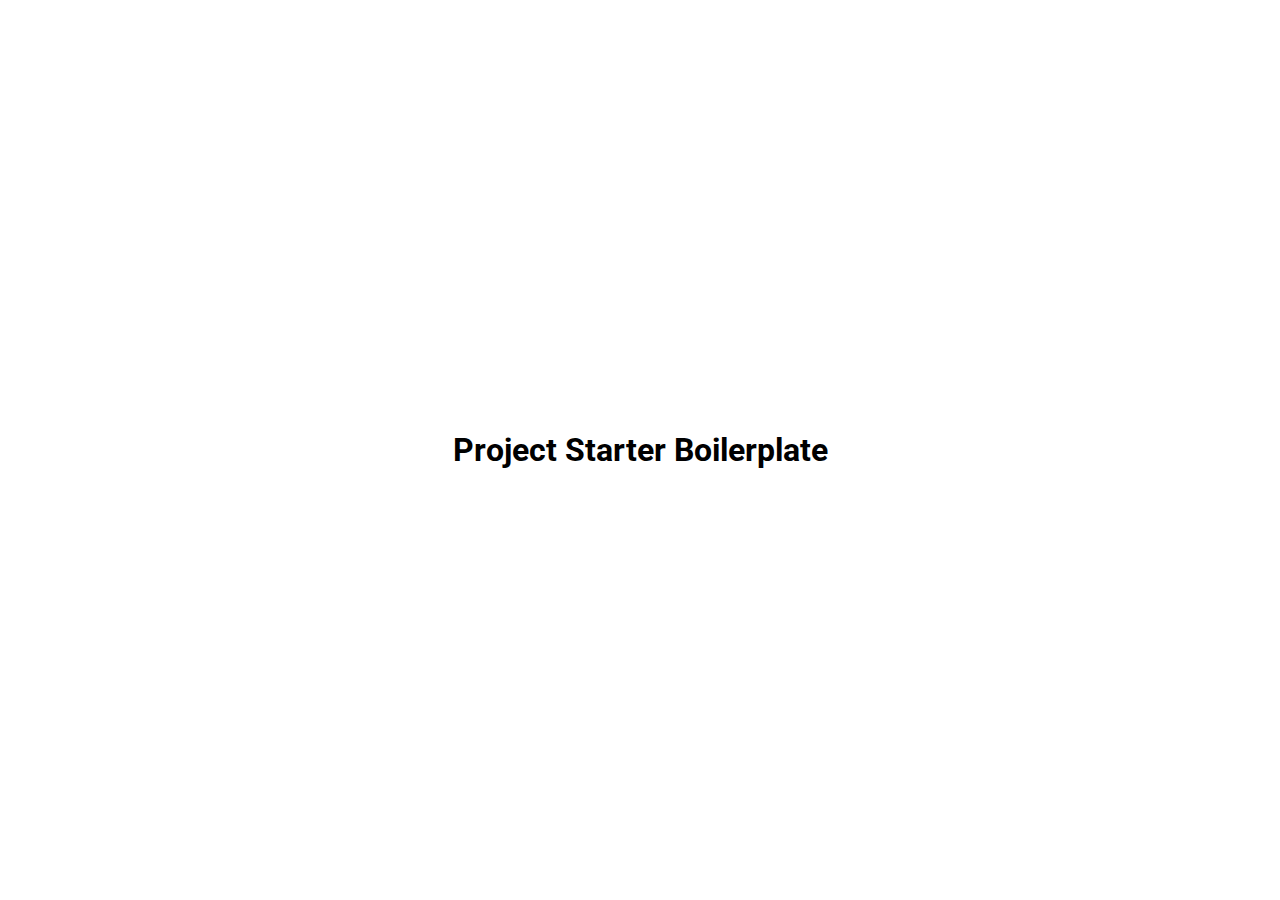
<file: index.html>
<!DOCTYPE html>
<html lang="en">
  <head>
    <meta charset="UTF-8" />
    <meta http-equiv="X-UA-Compatible" content="IE=edge" />
    <meta name="viewport" content="width=device-width, initial-scale=1.0" />
    <!-- <link
      rel="stylesheet"
      href="https://cdnjs.cloudflare.com/ajax/libs/font-awesome/5.15.3/css/all.min.css"
      integrity="sha512-iBBXm8fW90+nuLcSKlbmrPcLa0OT92xO1BIsZ+ywDWZCvqsWgccV3gFoRBv0z+8dLJgyAHIhR35VZc2oM/gI1w=="
      crossorigin="anonymous"
      referrerpolicy="no-referrer"
    /> -->
    <link rel="stylesheet" href="style.css" />
    <title>Project Starter</title>
  </head>
  <body>
    <h1>Project Starter Boilerplate</h1>

    <script src="script.js"></script>
  </body>
</html>
</file>
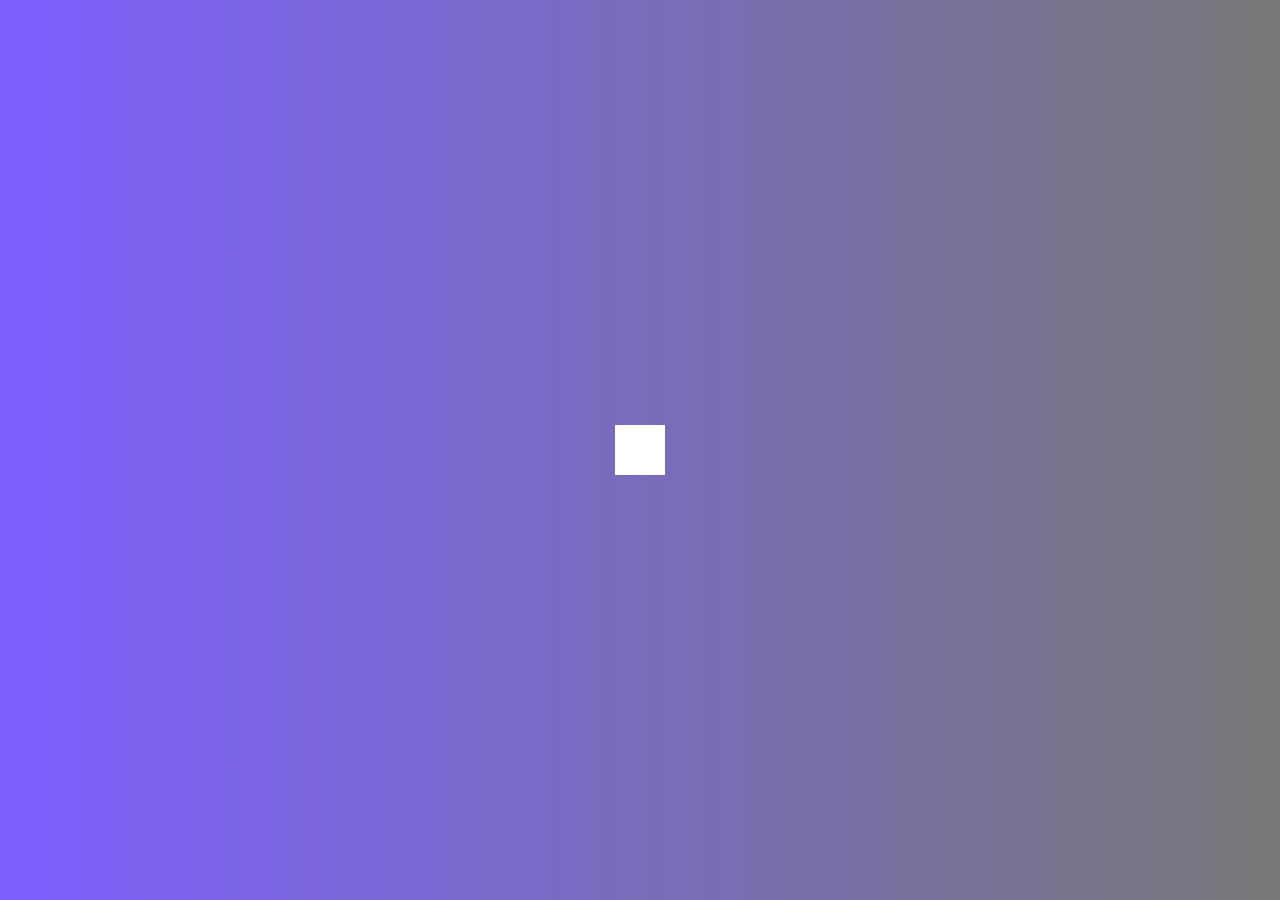
<file: hidden-search/index.html>
<!DOCTYPE html>
<html lang="en">
  <head>
    <meta charset="UTF-8" />
    <meta http-equiv="X-UA-Compatible" content="IE=edge" />
    <meta name="viewport" content="width=device-width, initial-scale=1.0" />
    <link
      rel="stylesheet"
      href="https://cdnjs.cloudflare.com/ajax/libs/font-awesome/5.15.3/css/all.min.css"
      integrity="sha512-iBBXm8fW90+nuLcSKlbmrPcLa0OT92xO1BIsZ+ywDWZCvqsWgccV3gFoRBv0z+8dLJgyAHIhR35VZc2oM/gI1w=="
      crossorigin="anonymous"
      referrerpolicy="no-referrer"
    />
    <link rel="stylesheet" href="style.css" />
    <title>Project Starter</title>
  </head>
  <body>
    <div class="search">
      <input type="input" class="input" placeholder="Search..." />
      <buttton class="btn">
        <i class="fas fa-search"></i>
      </buttton>
    </div>
    <script src="script.js"></script>
  </body>
</html>
</file>
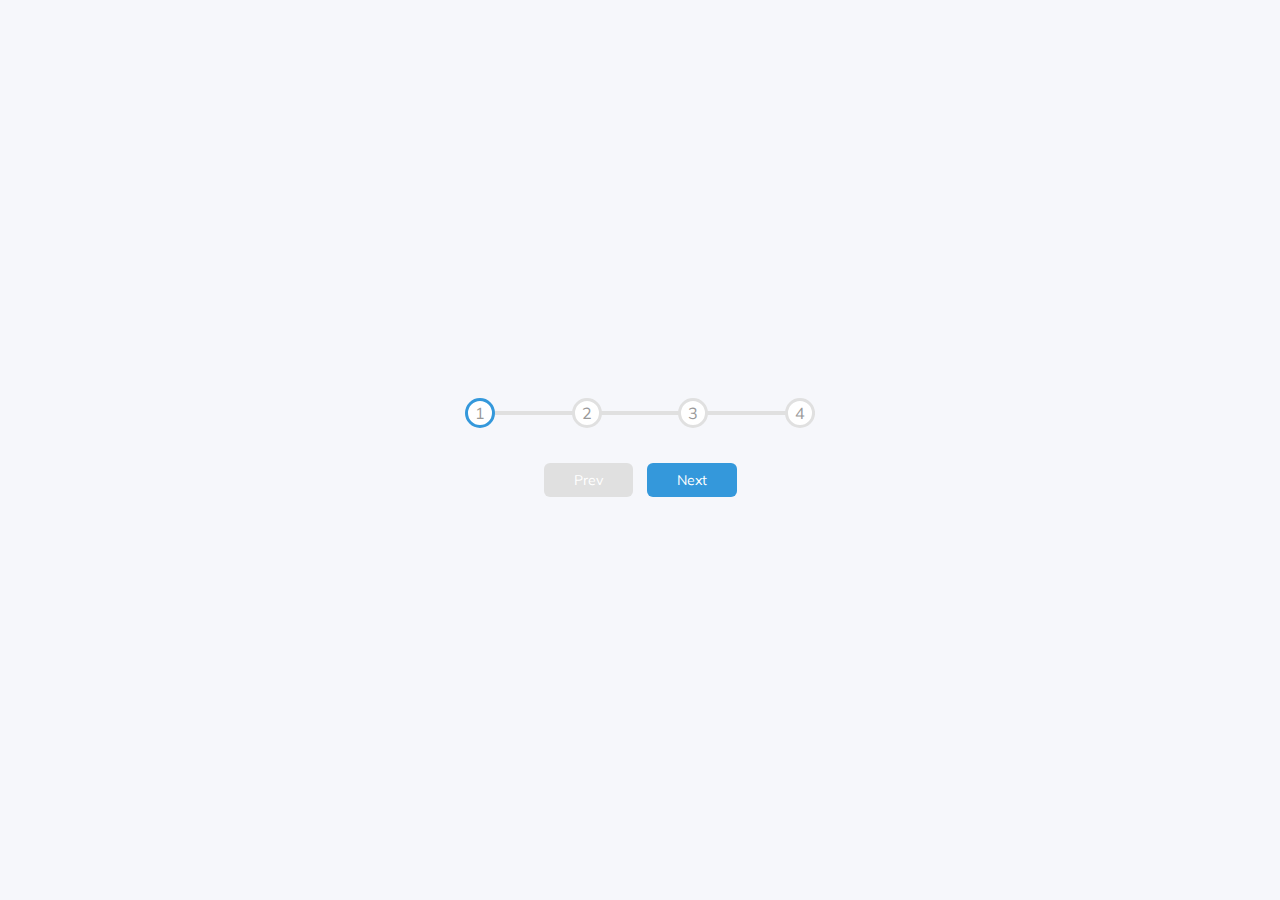
<file: progress-steps/index.html>
<!DOCTYPE html>
<html lang="en">
  <head>
    <meta charset="UTF-8" />
    <meta http-equiv="X-UA-Compatible" content="IE=edge" />
    <meta name="viewport" content="width=device-width, initial-scale=1.0" />
    <!-- <link
      rel="stylesheet"
      href="https://cdnjs.cloudflare.com/ajax/libs/font-awesome/5.15.3/css/all.min.css"
      integrity="sha512-iBBXm8fW90+nuLcSKlbmrPcLa0OT92xO1BIsZ+ywDWZCvqsWgccV3gFoRBv0z+8dLJgyAHIhR35VZc2oM/gI1w=="
      crossorigin="anonymous"
      referrerpolicy="no-referrer"
    /> -->
    <link rel="stylesheet" href="style.css" />
    <title>Progress Steps</title>
  </head>
  <body>
    <div class="container">
      <div class="progress-container">
        <div class="progress" id="progress"></div>
        <div class="circle active">1</div>
        <div class="circle">2</div>
        <div class="circle">3</div>
        <div class="circle">4</div>
      </div>
      <button class="btn" id="prev" disabled>Prev</button>
      <button class="btn" id="nxt">Next</button>
    </div>

    <script src="script.js"></script>
  </body>
</html>
</file>
<file: style.css>
@import url("https://fonts.googleapis.com/css2?family=Roboto&display=swap");

* {
  box-sizing: border-box;
}

body {
  margin: 0;
  height: 100vh;
  font-family: "Roboto", "sans-serif";
  display: flex;
  flex-direction: column;
  justify-content: center;
  align-items: center;
  overflow: hidden;
}
</file>
<file: hidden-search/style.css>
@import url("https://fonts.googleapis.com/css2?family=Roboto&display=swap");

* {
  box-sizing: border-box;
}

body {
  background-image: linear-gradient(90deg, #7d5fff, #777);
  margin: 0;
  height: 100vh;
  font-family: "Roboto", "sans-serif";
  display: flex;
  justify-content: center;
  align-items: center;
  overflow: hidden;
}

.search {
  position: relative;
  height: 50px;
}

.search .input {
  background-color: #fff;
  border: 0;
  font-size: 18px;
  padding: 15px;
  height: 50px;
  width: 50px;
  transition: width 0.3s ease;
}

.btn {
  background-color: #fff;
  cursor: pointer;
  border: 0;
  font-size: 24px;
  position: absolute;
  top: 0;
  left: 0;
  height: 50px;
  width: 50px;
  transition: transform 0.3s ease;
}

.btn i {
  position: absolute;
  top: 25%;
  left: 25%;
}

.btn:focus,
.input:focus {
  outline: none;
}

.search.active .input {
  width: 200px;
}

.search.active .btn {
  transform: translateX(198px);
}
</file>
<file: progress-steps/style.css>
@import url("https://fonts.googleapis.com/css2?family=Muli&display=swap");

:root {
  --line--border--fill: #3498db;
  --line--border--empty: #e0e0e0;
}
* {
  box-sizing: border-box;
}

body {
  background-color: #f6f7fb;
  margin: 0;
  height: 100vh;
  font-family: "Muli", "sans-serif";
  display: flex;
  justify-content: center;
  align-items: center;
  overflow: hidden;
}

.container {
  text-align: center;
}

.progress-container {
  display: flex;
  flex-direction: row;
  justify-content: space-between;
  position: relative;
  margin-bottom: 30px;
  max-width: 100%;
  width: 350px;
}

.progress-container::before {
  content: "";
  background-color: var(--line--border--empty);
  position: absolute;
  top: 50%;
  left: 0;
  transform: translateY(-50%);
  height: 4px;
  width: 100%;
  z-index: -1;
}

.progress {
  background-color: var(--line--border--fill);
  position: absolute;
  top: 50%;
  left: 0;
  transform: translateY(-50%);
  height: 4px;
  width: 0%;
  z-index: -1;
  transition: 0.4s ease;
}

.circle {
  height: 30px;
  width: 30px;
  border-radius: 50%;
  background-color: #fff;
  color: #999;
  display: flex;
  justify-content: center;
  align-items: center;
  border: 3px solid var(--line--border--empty);
  transition: 0.4s ease;
}

.circle.active {
  border-color: var(--line--border--fill);
}

.btn {
  background-color: var(--line--border--fill);
  color: white;
  border: 0;
  border-radius: 6px;
  cursor: pointer;
  font-family: inherit;
  font-size: 14px;
  padding: 8px 30px;
  margin: 5px;
}

.btn:active {
  transform: scale(0.98);
}

.btn:focus {
  outline: none;
}

.btn:disabled {
  background-color: var(--line--border--empty);
  cursor: not-allowed;
}
</file>
